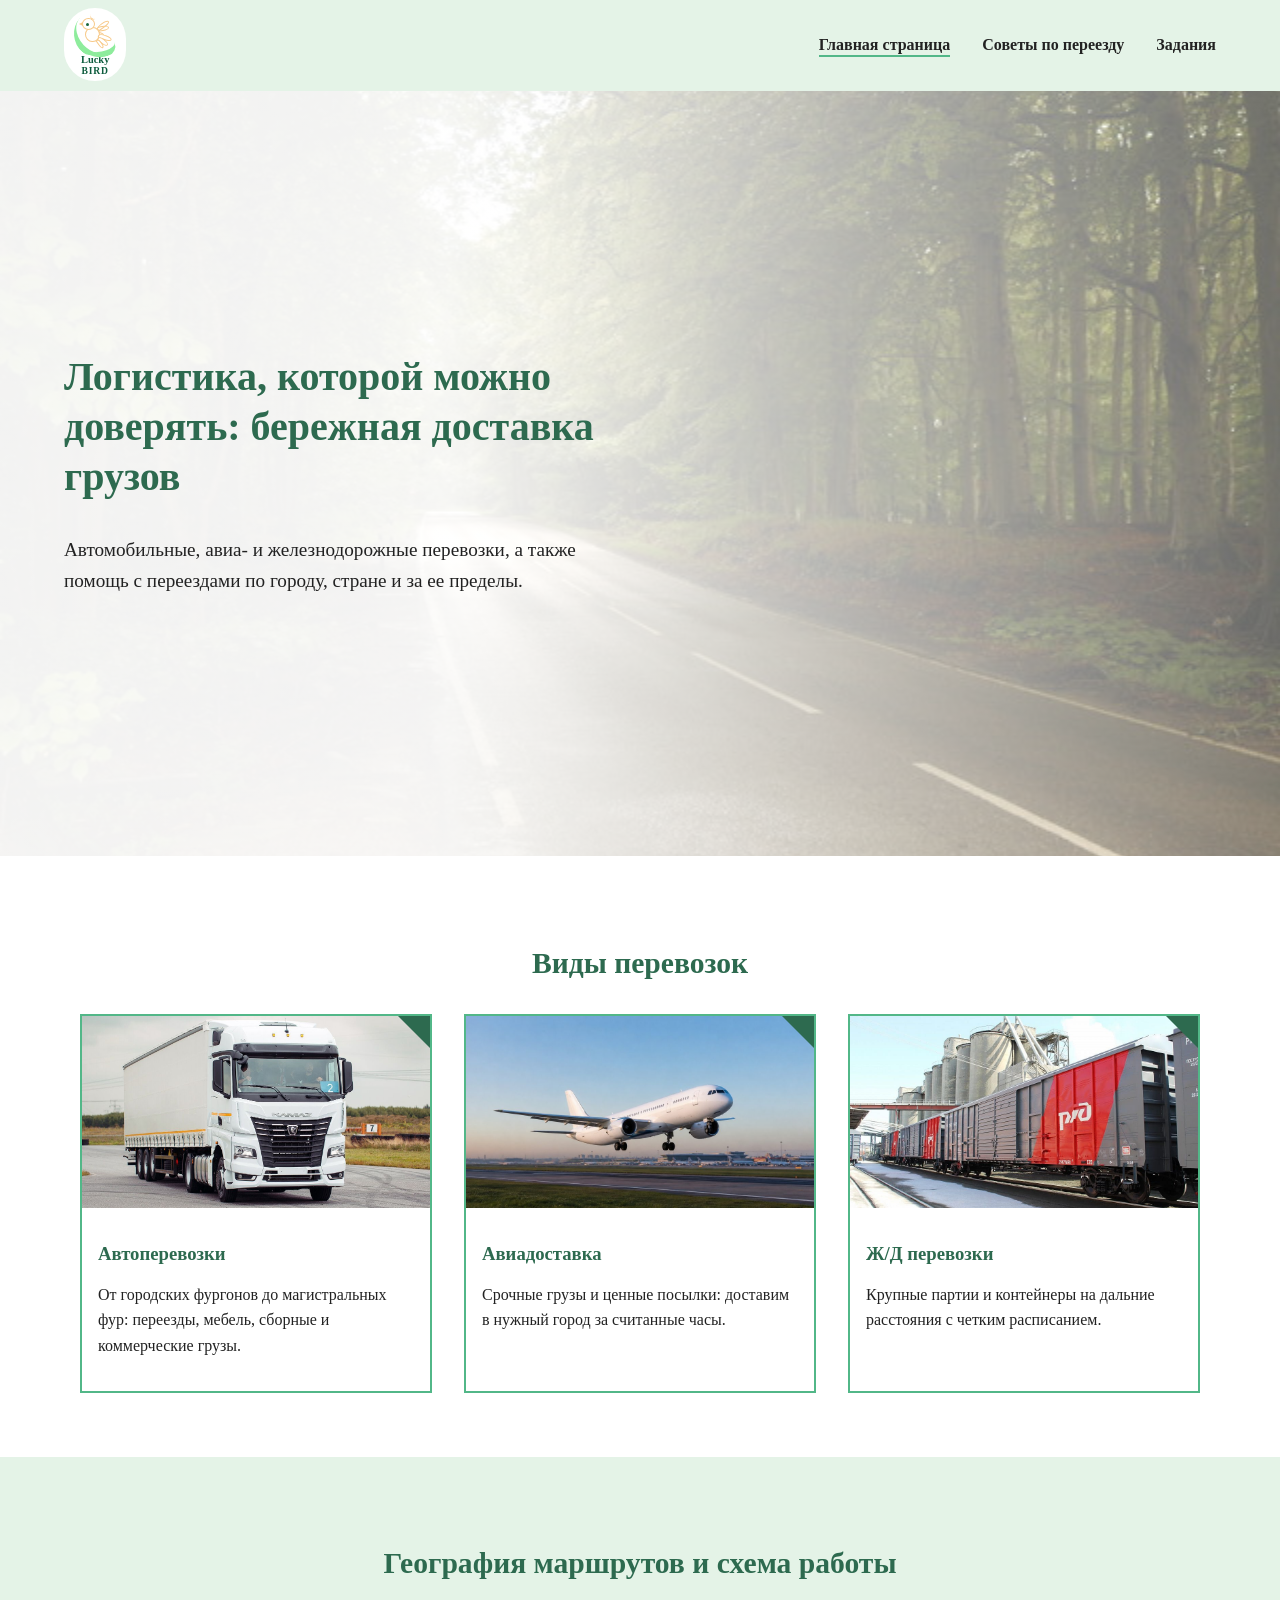
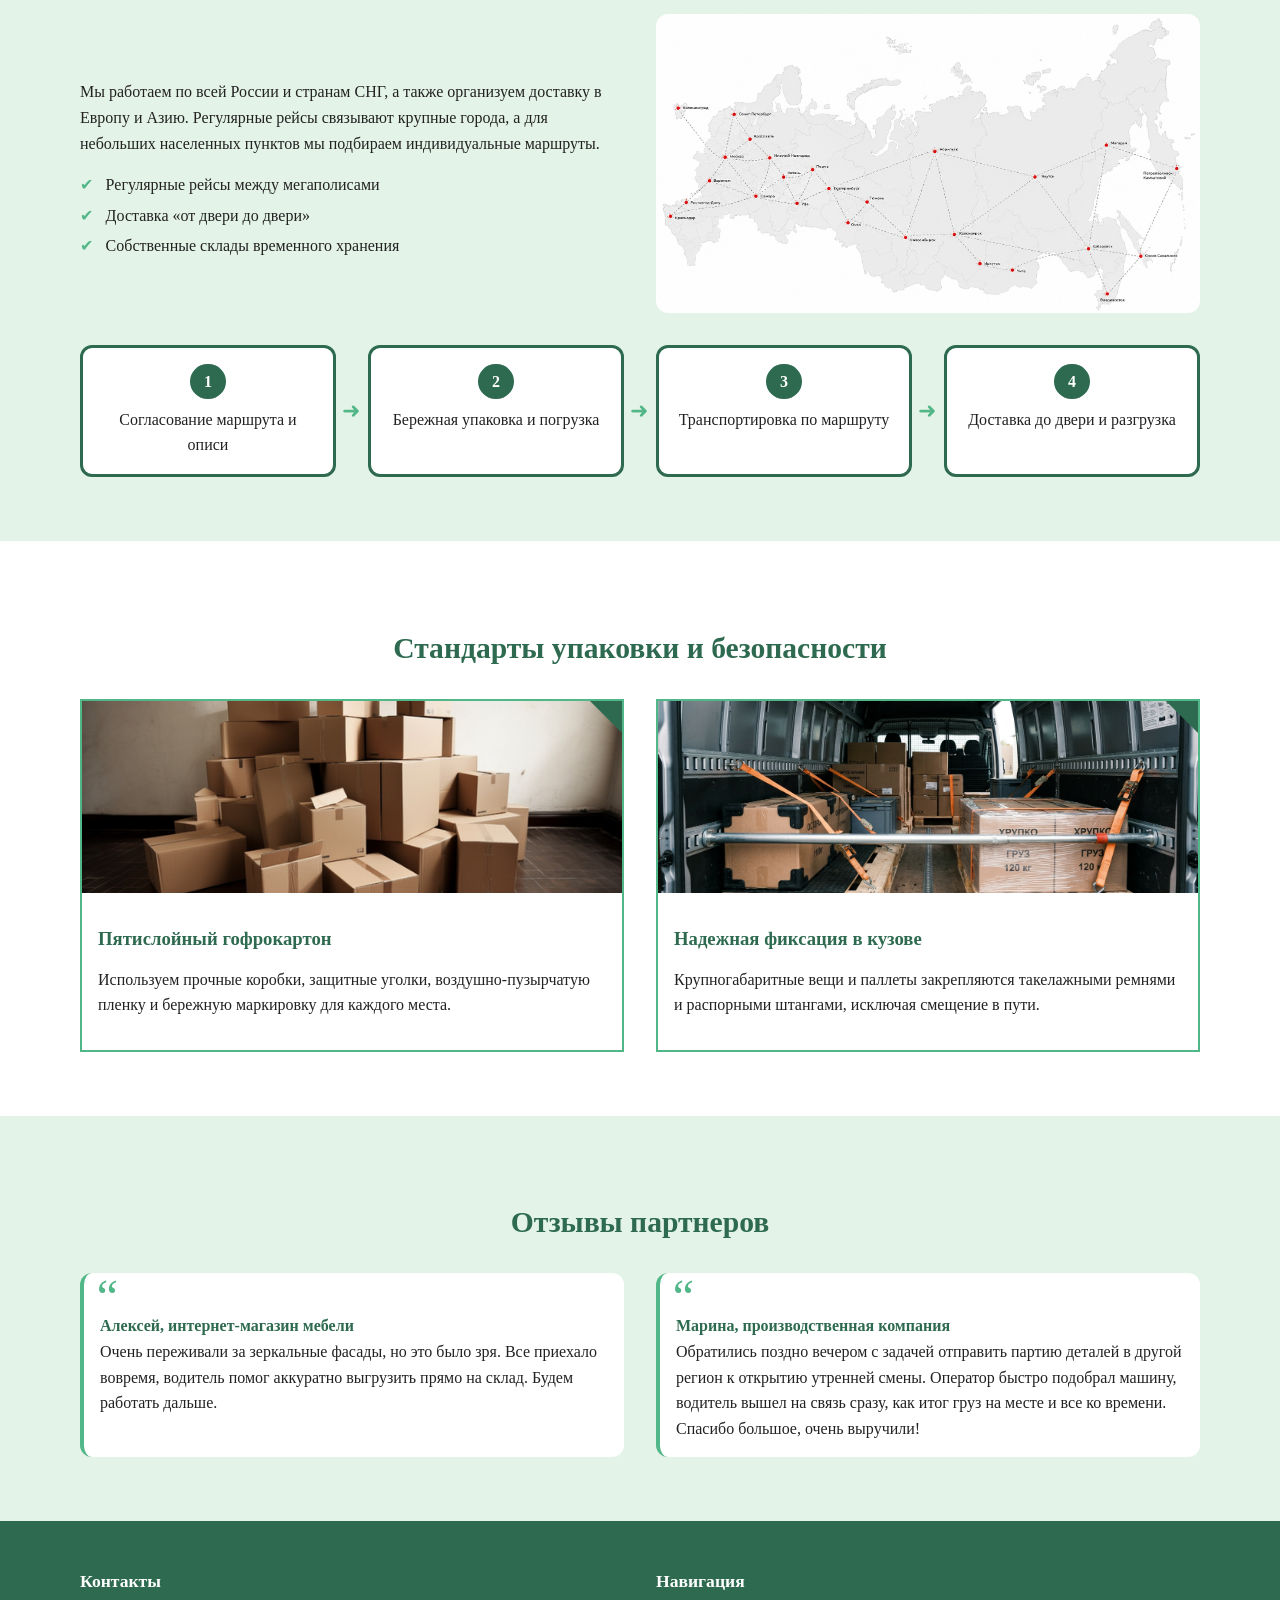
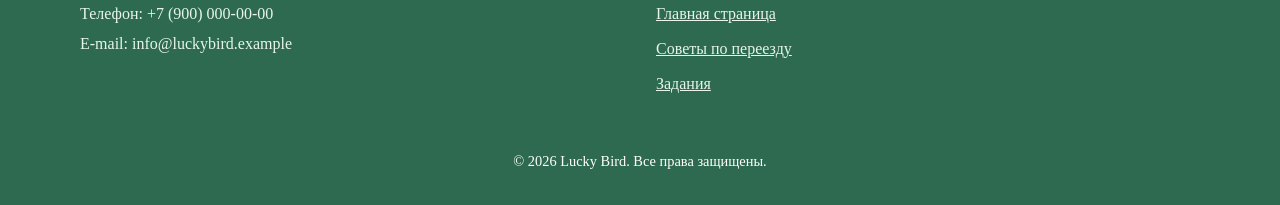
<file: index.html>
<!DOCTYPE html>
<html lang="ru">
<head>
  <meta charset="UTF-8">
  <meta name="viewport" content="width=device-width, initial-scale=1">
  <title>Lucky Bird — грузоперевозки и доставка</title>
  <link rel="stylesheet" href="css/style.css">
</head>
<body>

  <header class="header">
    <a class="logo" href="index.html" aria-label="Lucky Bird — на главную">
      <span class="logo__symbol">
        <span class="logo__head"></span>
        <span class="logo__crest"></span>
        <span class="logo__body"></span>
        <span class="logo__wing logo__wing_top"></span>
        <span class="logo__wing logo__wing_mid"></span>
        <span class="logo__wing logo__wing_bot"></span>
        <span class="logo__tail logo__tail_f1"></span>
        <span class="logo__tail logo__tail_f2"></span>
        <span class="logo__tail logo__tail_f3"></span>
      </span>
      <span class="logo__caption"></span>
    </a>
    <input class="header__toggle" type="checkbox" id="nav-toggle">
    <label class="header__burger" for="nav-toggle" aria-label="Меню"></label>
    <ul class="header__menu">
      <li><a class="header__link header__link_active" href="index.html" aria-current="page">Главная страница</a></li>
      <li><a class="header__link" href="information.html">Советы по переезду</a></li>
      <li><a class="header__link" href="tasks/task.html">Задания</a></li>
    </ul>
  </header>

  <main>
    <section class="hero">
      <div class="hero__content">
        <h1 class="hero__title">Логистика, которой можно доверять: бережная доставка грузов</h1>
        <p class="hero__text">Автомобильные, авиа- и железнодорожные перевозки, а также помощь с переездами по городу, стране и за ее пределы.</p>
      </div>
    </section>

    <section class="section" id="services">
      <div class="section__inner">
        <h2 class="section__title">Виды перевозок</h2>
        <div class="cards">
          <article class="card">
            <img class="card__img" src="img/truck.jpg" alt="Грузовой автомобиль на трассе" width="400" height="200" loading="lazy">
            <div class="card__body">
              <h3 class="card__title">Автоперевозки</h3>
              <p>От городских фургонов до магистральных фур: переезды, мебель, сборные и коммерческие грузы.</p>
            </div>
          </article>
          <article class="card">
            <img class="card__img" src="img/plane.jpg" alt="Грузовой самолет" width="400" height="200" loading="lazy">
            <div class="card__body">
              <h3 class="card__title">Авиадоставка</h3>
              <p>Срочные грузы и ценные посылки: доставим в нужный город за считанные часы.</p>
            </div>
          </article>
          <article class="card">
            <img class="card__img" src="img/train.jpg" alt="Железнодорожный состав с контейнерами" width="400" height="200" loading="lazy">
            <div class="card__body">
              <h3 class="card__title">Ж/Д перевозки</h3>
              <p>Крупные партии и контейнеры на дальние расстояния с четким расписанием.</p>
            </div>
          </article>
        </div>
      </div>
    </section>

    <section class="section section_alt" id="routes">
      <div class="section__inner">
        <h2 class="section__title">География маршрутов и схема работы</h2>
        <div class="geo">
          <div class="geo__text">
            <p>Мы работаем по всей России и странам СНГ, а также организуем доставку в Европу и Азию. Регулярные рейсы связывают крупные города, а для небольших населенных пунктов мы подбираем индивидуальные маршруты.</p>
            <ul class="list">
              <li class="list__item">Регулярные рейсы между мегаполисами</li>
              <li class="list__item">Доставка «от двери до двери»</li>
              <li class="list__item">Собственные склады временного хранения</li>
            </ul>
          </div>
          <img class="geo__img" src="img/map.png" alt="Схема маршрутов доставки" width="500" height="300" loading="lazy">
        </div>
        <ol class="steps">
          <li class="steps__item">Согласование маршрута и описи</li>
          <li class="steps__item">Бережная упаковка и погрузка</li>
          <li class="steps__item">Транспортировка по маршруту</li>
          <li class="steps__item">Доставка до двери и разгрузка</li>
        </ol>
      </div>
    </section>

    <section class="section" id="packing">
      <div class="section__inner">
        <h2 class="section__title">Стандарты упаковки и безопасности</h2>
        <div class="cards">
          <article class="card">
            <img class="card__img" src="img/boxes.jpg" alt="Аккуратно упакованные коробки" width="400" height="200" loading="lazy">
            <div class="card__body">
              <h3 class="card__title">Пятислойный гофрокартон</h3>
              <p>Используем прочные коробки, защитные уголки, воздушно-пузырчатую пленку и бережную маркировку для каждого места.</p>
            </div>
          </article>
          <article class="card">
            <img class="card__img" src="img/furniture.png" alt="Фиксация груза в кузове" width="400" height="200" loading="lazy">
            <div class="card__body">
              <h3 class="card__title">Надежная фиксация в кузове</h3>
              <p>Крупногабаритные вещи и паллеты закрепляются такелажными ремнями и распорными штангами, исключая смещение в пути.</p>
            </div>
          </article>
        </div>
      </div>
    </section>

    <section class="section section_alt" id="reviews">
      <div class="section__inner">
        <h2 class="section__title">Отзывы партнеров</h2>
        <div class="reviews">
          <div class="review">
            <span class="review__author">Алексей, интернет-магазин мебели</span>
            Очень переживали за зеркальные фасады, но это было зря. Все приехало вовремя, водитель помог аккуратно выгрузить прямо на склад. Будем работать дальше.
          </div>
          <div class="review">
            <span class="review__author">Марина, производственная компания</span>
            Обратились поздно вечером с задачей отправить партию деталей в другой регион к открытию утренней смены. Оператор быстро подобрал машину, водитель вышел на связь сразу, как итог груз на месте и все ко времени. Спасибо большое, очень выручили!
          </div>
        </div>
      </div>
    </section>
  </main>

  <footer class="footer" id="contacts">
    <div class="footer__inner">
      <div class="footer__col">
        <h3 class="footer__title">Контакты</h3>
        <p class="footer__text">Телефон: +7 (900) 000-00-00</p>
        <p class="footer__text">E-mail: info@luckybird.example</p> 
      </div>
      <nav class="footer__col">
        <h3 class="footer__title">Навигация</h3>
        <div class="footer__nav">
          <a class="footer__link" href="index.html">Главная страница</a>
          <a class="footer__link" href="information.html">Советы по переезду</a>
          <a class="footer__link" href="tasks/task.html">Задания</a>
        </div>
      </nav>
      <p class="footer__copy">© 2026 Lucky Bird. Все права защищены.</p>
    </div>
  </footer>

</body>
</html>
</file>
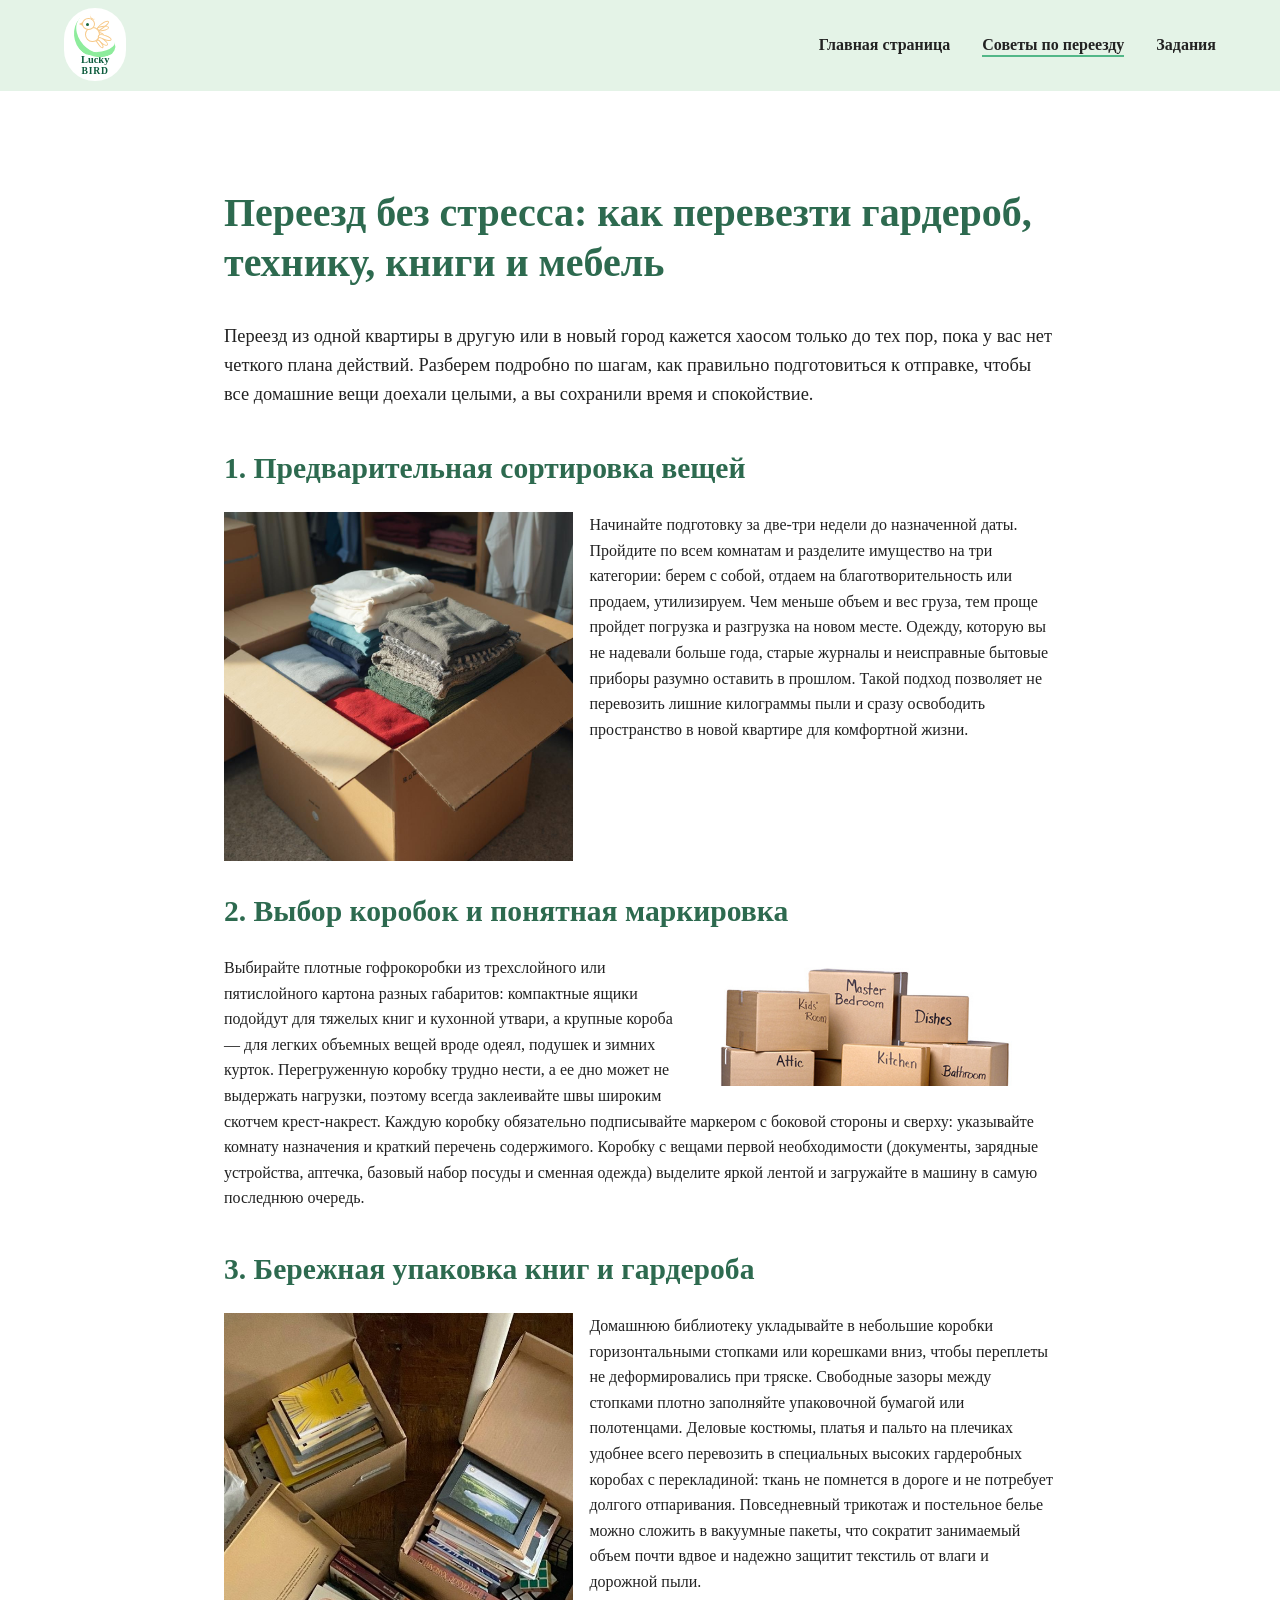
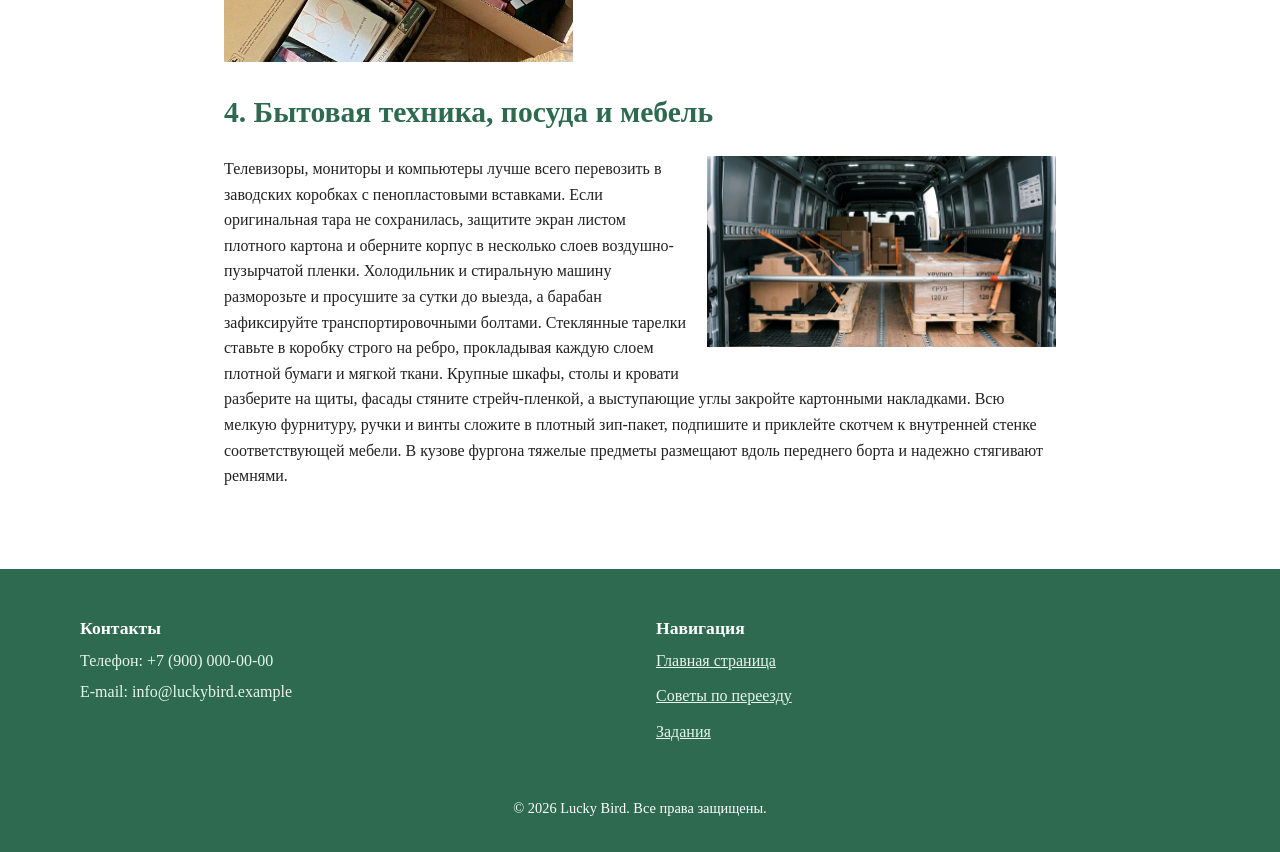
<file: information.html>
<!DOCTYPE html>
<html lang="ru">
<head>
  <meta charset="UTF-8">
  <meta name="viewport" content="width=device-width, initial-scale=1">
  <title>Lucky Bird - Переезд без стресса</title>
  <link rel="stylesheet" href="css/style.css">
</head>
<body>

  <header class="header">
    <a class="logo" href="index.html" aria-label="Lucky Bird — на главную">
      <span class="logo__symbol">
        <span class="logo__head"></span>
        <span class="logo__crest"></span>
        <span class="logo__body"></span>
        <span class="logo__wing logo__wing_top"></span>
        <span class="logo__wing logo__wing_mid"></span>
        <span class="logo__wing logo__wing_bot"></span>
        <span class="logo__tail logo__tail_f1"></span>
        <span class="logo__tail logo__tail_f2"></span>
        <span class="logo__tail logo__tail_f3"></span>
      </span>
      <span class="logo__caption"></span>
    </a>
    <input class="header__toggle" type="checkbox" id="nav-toggle">
    <label class="header__burger" for="nav-toggle" aria-label="Меню"></label>
    <ul class="header__menu">
      <li><a class="header__link" href="index.html">Главная страница</a></li>
      <li><a class="header__link header__link_active" href="information.html" aria-current="page">Советы по переезду</a></li>
      <li><a class="header__link" href="tasks/task.html">Задания</a></li>
    </ul>
  </header>

  <main class="section">
    <article class="article">
      <h1>Переезд без стресса: как перевезти гардероб, технику, книги и мебель</h1>
      <p class="article__lead">Переезд из одной квартиры в другую или в новый город кажется хаосом только до тех пор, пока у вас нет четкого плана действий. Разберем подробно по шагам, как правильно подготовиться к отправке, чтобы все домашние вещи доехали целыми, а вы сохранили время и спокойствие.</p>

      <h2 class="article__h2">1. Предварительная сортировка вещей</h2>
      <img class="article__fig article__fig_left" src="img/sorting.jpg" alt="Сортировка вещей перед переездом" loading="lazy">
      <p>Начинайте подготовку за две-три недели до назначенной даты. Пройдите по всем комнатам и разделите имущество на три категории: берем с собой, отдаем на благотворительность или продаем, утилизируем. Чем меньше объем и вес груза, тем проще пройдет погрузка и разгрузка на новом месте. Одежду, которую вы не надевали больше года, старые журналы и неисправные бытовые приборы разумно оставить в прошлом. Такой подход позволяет не перевозить лишние килограммы пыли и сразу освободить пространство в новой квартире для комфортной жизни.</p>

      <h2 class="article__h2">2. Выбор коробок и понятная маркировка</h2>
      <img class="article__fig article__fig_right" src="img/boxes-label.jpg" alt="Подписанные коробки" loading="lazy">
      <p>Выбирайте плотные гофрокоробки из трехслойного или пятислойного картона разных габаритов: компактные ящики подойдут для тяжелых книг и кухонной утвари, а крупные короба — для легких объемных вещей вроде одеял, подушек и зимних курток. Перегруженную коробку трудно нести, а ее дно может не выдержать нагрузки, поэтому всегда заклеивайте швы широким скотчем крест-накрест. Каждую коробку обязательно подписывайте маркером с боковой стороны и сверху: указывайте комнату назначения и краткий перечень содержимого. Коробку с вещами первой необходимости (документы, зарядные устройства, аптечка, базовый набор посуды и сменная одежда) выделите яркой лентой и загружайте в машину в самую последнюю очередь.</p>

      <h2 class="article__h2">3. Бережная упаковка книг и гардероба</h2>
      <img class="article__fig article__fig_left" src="img/books.jpg" alt="Книги в коробке" loading="lazy">
      <p>Домашнюю библиотеку укладывайте в небольшие коробки горизонтальными стопками или корешками вниз, чтобы переплеты не деформировались при тряске. Свободные зазоры между стопками плотно заполняйте упаковочной бумагой или полотенцами. Деловые костюмы, платья и пальто на плечиках удобнее всего перевозить в специальных высоких гардеробных коробах с перекладиной: ткань не помнется в дороге и не потребует долгого отпаривания. Повседневный трикотаж и постельное белье можно сложить в вакуумные пакеты, что сократит занимаемый объем почти вдвое и надежно защитит текстиль от влаги и дорожной пыли.</p>

      <h2 class="article__h2">4. Бытовая техника, посуда и мебель</h2>
      <img class="article__fig article__fig_right" src="img/furniture.png" alt="Мебель, закрепленная в кузове" loading="lazy">
      <p>Телевизоры, мониторы и компьютеры лучше всего перевозить в заводских коробках с пенопластовыми вставками. Если оригинальная тара не сохранилась, защитите экран листом плотного картона и оберните корпус в несколько слоев воздушно-пузырчатой пленки. Холодильник и стиральную машину разморозьте и просушите за сутки до выезда, а барабан зафиксируйте транспортировочными болтами. Стеклянные тарелки ставьте в коробку строго на ребро, прокладывая каждую слоем плотной бумаги и мягкой ткани. Крупные шкафы, столы и кровати разберите на щиты, фасады стяните стрейч-пленкой, а выступающие углы закройте картонными накладками. Всю мелкую фурнитуру, ручки и винты сложите в плотный зип-пакет, подпишите и приклейте скотчем к внутренней стенке соответствующей мебели. В кузове фургона тяжелые предметы размещают вдоль переднего борта и надежно стягивают ремнями.</p>
    </article>
  </main>

  <footer class="footer" id="contacts">
    <div class="footer__inner">
      <div class="footer__col">
        <h3 class="footer__title">Контакты</h3>
        <p class="footer__text">Телефон: +7 (900) 000-00-00</p>
        <p class="footer__text">E-mail: info@luckybird.example</p>
      </div>
      <nav class="footer__col">
        <h3 class="footer__title">Навигация</h3>
        <div class="footer__nav">
          <a class="footer__link" href="index.html">Главная страница</a>
          <a class="footer__link" href="information.html">Советы по переезду</a>
          <a class="footer__link" href="tasks/task.html">Задания</a>
        </div>
      </nav>
      <p class="footer__copy">© 2026 Lucky Bird. Все права защищены.</p>
    </div>
  </footer>

</body>
</html>
</file>
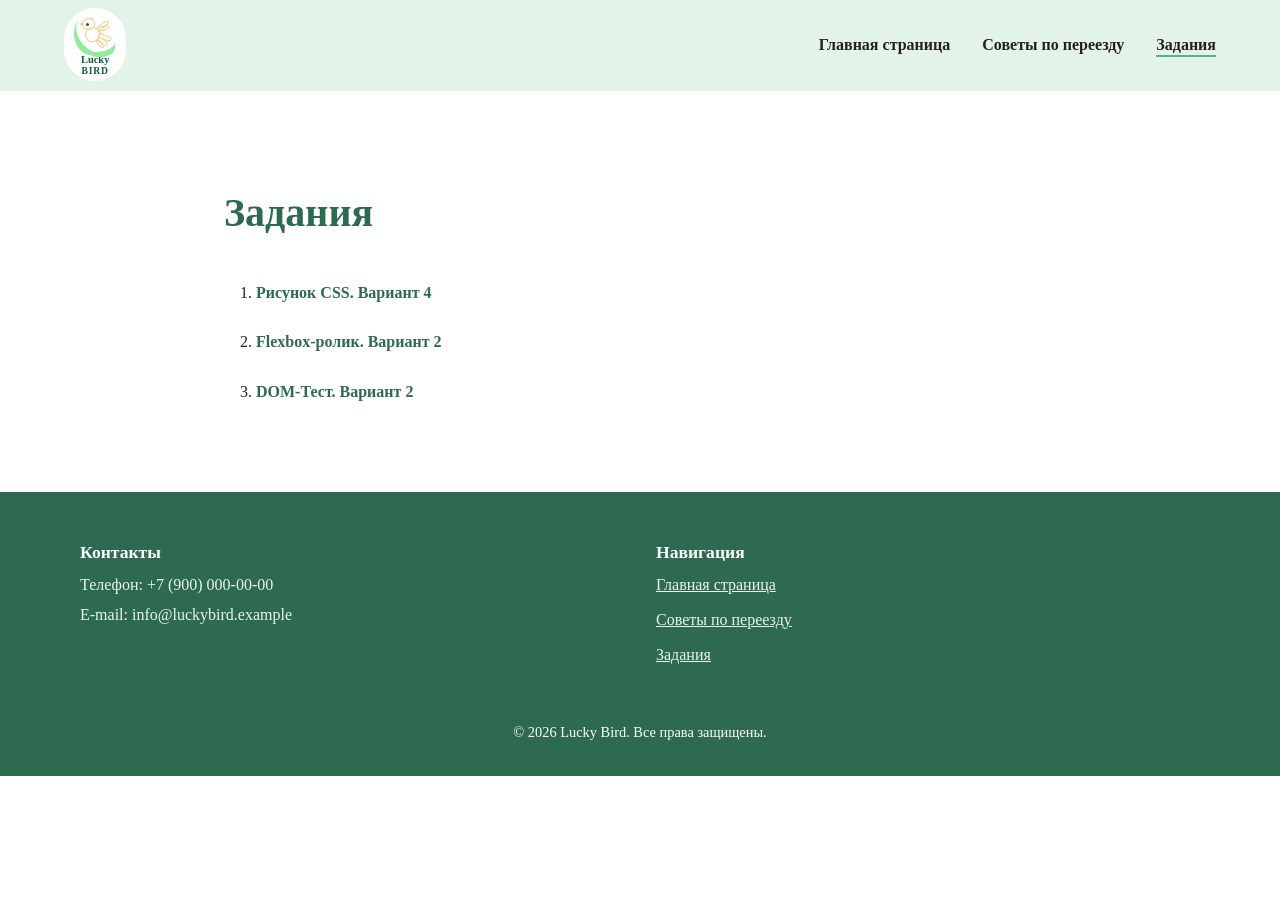
<file: tasks/task.html>
<!DOCTYPE html>
<html lang="ru">
<head>
  <meta charset="UTF-8">
  <meta name="viewport" content="width=device-width, initial-scale=1">
  <title>Lucky Bird — Задания</title>
  <link rel="stylesheet" href="../css/style.css">
</head>
<body>

  <header class="header">
    <a class="logo" href="../index.html" aria-label="Lucky Bird — на главную">
      <span class="logo__symbol">
        <span class="logo__head"></span>
        <span class="logo__crest"></span>
        <span class="logo__body"></span>
        <span class="logo__wing logo__wing_top"></span>
        <span class="logo__wing logo__wing_mid"></span>
        <span class="logo__wing logo__wing_bot"></span>
        <span class="logo__tail logo__tail_f1"></span>
        <span class="logo__tail logo__tail_f2"></span>
        <span class="logo__tail logo__tail_f3"></span>
      </span>
      <span class="logo__caption"></span>
    </a>
    <input class="header__toggle" type="checkbox" id="nav-toggle">
    <label class="header__burger" for="nav-toggle" aria-label="Меню"></label>
    <ul class="header__menu">
      <li><a class="header__link" href="../index.html">Главная страница</a></li>
      <li><a class="header__link" href="../information.html">Советы по переезду</a></li>
      <li><a class="header__link header__link_active" href="task.html" aria-current="page">Задания</a></li>
    </ul>
  </header>

  <main class="section">
    <article class="article">
      <h1>Задания</h1>
      <ol class="tasks__list">
        <li class="tasks__item"><a class="tasks__link" href="task1.html"> Рисунок CSS. Вариант 4</a></li>
        <li class="tasks__item"><a class="tasks__link" href="task2.html"> Flexbox-ролик. Вариант 2</a></li>
        <li class="tasks__item"><a class="tasks__link" href="task3.html"> DOM-Тест. Вариант 2</a></li>
      </ol>
    </article>
  </main>

  <footer class="footer" id="contacts">
    <div class="footer__inner">
      <div class="footer__col">
        <h3 class="footer__title">Контакты</h3>
        <p class="footer__text">Телефон: +7 (900) 000-00-00</p>
        <p class="footer__text">E-mail: info@luckybird.example</p>
      </div>
      <nav class="footer__col">
        <h3 class="footer__title">Навигация</h3>
        <div class="footer__nav">
          <a class="footer__link" href="../index.html">Главная страница</a>
          <a class="footer__link" href="../information.html">Советы по переезду</a>
          <a class="footer__link" href="task.html">Задания</a>
        </div>
      </nav>
      <p class="footer__copy">© 2026 Lucky Bird. Все права защищены.</p>
    </div>
  </footer>

</body>
</html>
</file>
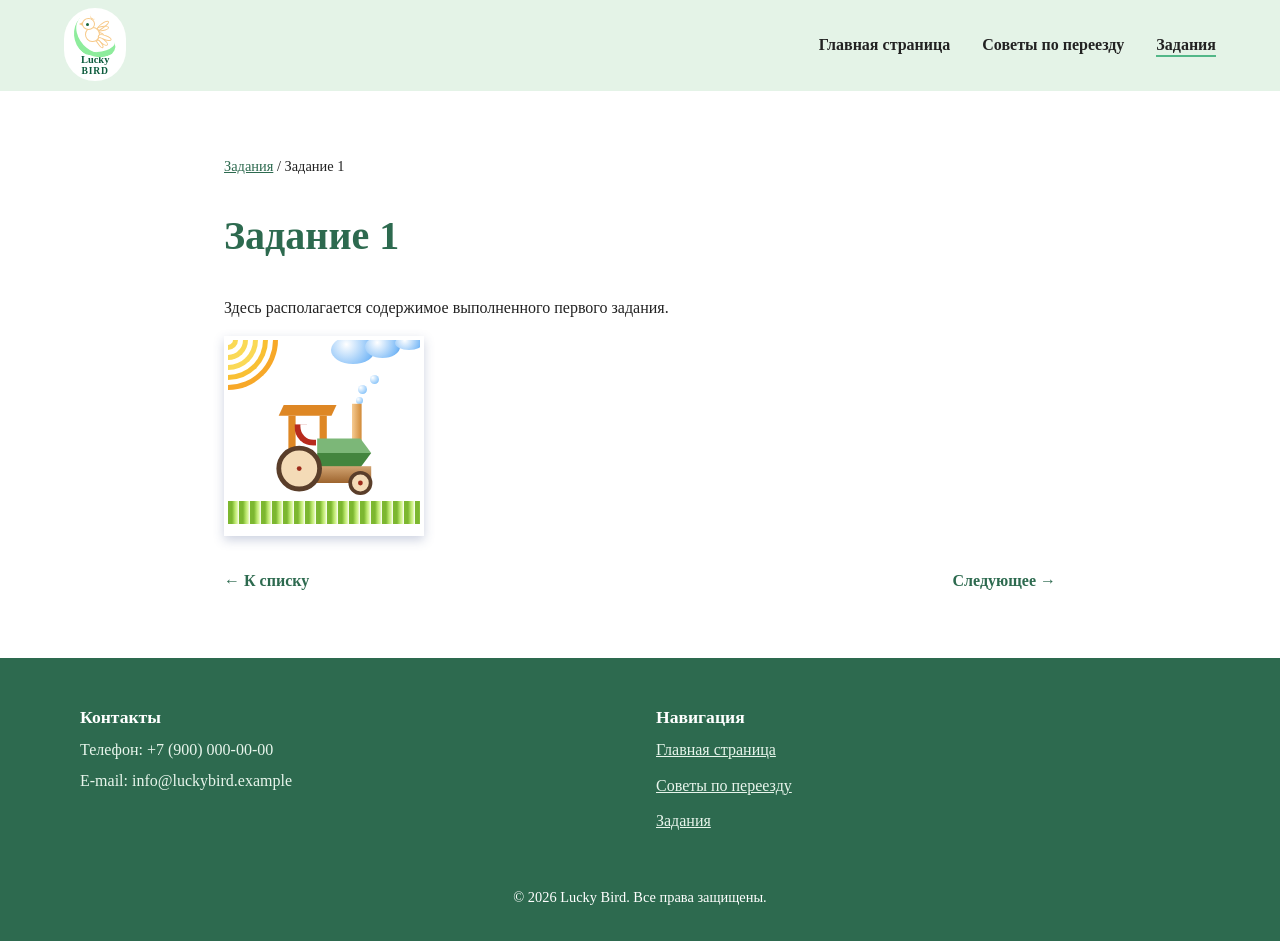
<file: tasks/task1.html>
<!DOCTYPE html>
<html lang="ru">
<head>
  <meta charset="UTF-8">
  <meta name="viewport" content="width=device-width, initial-scale=1">
  <title>Задание 1 — Lucky Bird</title>
  <link rel="stylesheet" href="../css/style.css">
  <link rel="stylesheet" href="../css/task1.css">
</head>
<body>

  <header class="header">
    <a class="logo" href="../index.html" aria-label="Lucky Bird — на главную">
      <span class="logo__symbol">
        <span class="logo__head"></span>
        <span class="logo__crest"></span>
        <span class="logo__body"></span>
        <span class="logo__wing logo__wing_top"></span>
        <span class="logo__wing logo__wing_mid"></span>
        <span class="logo__wing logo__wing_bot"></span>
        <span class="logo__tail logo__tail_f1"></span>
        <span class="logo__tail logo__tail_f2"></span>
        <span class="logo__tail logo__tail_f3"></span>
      </span>
      <span class="logo__caption"></span>
    </a>
    <input class="header__toggle" type="checkbox" id="nav-toggle">
    <label class="header__burger" for="nav-toggle" aria-label="Меню"></label>
    <ul class="header__menu">
      <li><a class="header__link" href="../index.html">Главная страница</a></li>
      <li><a class="header__link" href="../information.html">Советы по переезду</a></li>
      <li><a class="header__link header__link_active" href="task.html" aria-current="page">Задания</a></li>
    </ul>
  </header>

  <main class="section">
    <article class="article">
      <nav class="tasks__crumbs"><a href="task.html">Задания</a> / Задание 1</nav>
      <h1>Задание 1</h1>
      <p>Здесь располагается содержимое выполненного первого задания.</p>

      <section id="tractor-task">
        <div class="picture-card variant-4">
          <div class="sun">
            <div class="quarter-stripe sun1">
              <div class="quarter-stripe sun2">
                <div class="quarter-stripe sun3">
                  <div class="quarter-stripe sun4">
                    <div class="quarter-stripe sun5"></div>
                  </div>
                </div>
              </div>
            </div>
          </div>

          <div class="clouds">
            <span class="c1"></span>
            <span class="c2"></span>
            <span class="c3"></span>
          </div>

          <div class="smoke">
            <span class="s1"></span>
            <span class="s2"></span>
            <span class="s3"></span>
          </div>

          <div class="tractor">
            <div class="roof"></div>
            <div class="pillar"></div>
            <div class="chimney"></div>
            <div class="cabin-body1"></div>
            <div class="cabin-body2"></div>
            <div class="wheel-axis"></div>
            <div class="wheel-big"><div class="dot"></div></div>
            <div class="wheel-small"><div class="dot"></div></div>
            <div class="pipe-red"></div>
          </div>

          <div class="ground-grass"></div>
        </div>
      </section>

      <nav class="tasks__pager">
        <a class="tasks__link" href="task.html">← К списку</a>
        <a class="tasks__link" href="task2.html">Следующее →</a>
      </nav>
    </article>
  </main>

  <footer class="footer" id="contacts">
    <div class="footer__inner">
      <div class="footer__col">
        <h3 class="footer__title">Контакты</h3>
        <p class="footer__text">Телефон: +7 (900) 000-00-00</p>
        <p class="footer__text">E-mail: info@luckybird.example</p>
      </div>
      <nav class="footer__col">
        <h3 class="footer__title">Навигация</h3>
        <div class="footer__nav">
          <a class="footer__link" href="../index.html">Главная страница</a>
          <a class="footer__link" href="../information.html">Советы по переезду</a>
          <a class="footer__link" href="task.html">Задания</a>
        </div>
      </nav>
      <p class="footer__copy">© 2026 Lucky Bird. Все права защищены.</p>
    </div>
  </footer>

</body>
</html>
</file>
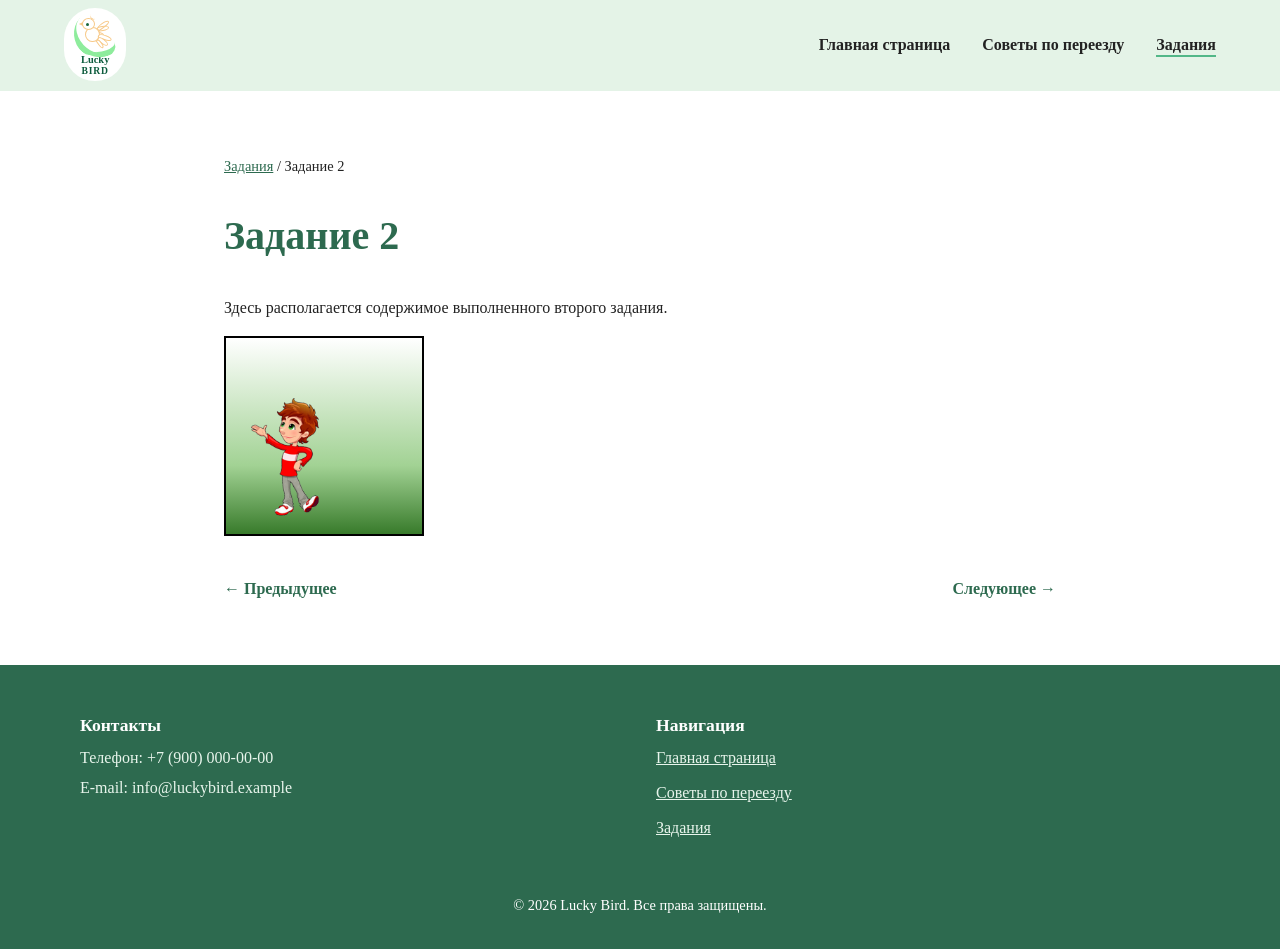
<file: tasks/task2.html>
<!DOCTYPE html>
<html lang="ru">
<head>
  <meta charset="UTF-8">
  <meta name="viewport" content="width=device-width, initial-scale=1">
  <title>Задание 2 — Lucky Bird</title>
  <link rel="stylesheet" href="../css/style.css">
  <link rel="stylesheet" href="../css/task2.css">
</head>
<body>

  <header class="header">
    <a class="logo" href="../index.html" aria-label="Lucky Bird — на главную">
      <span class="logo__symbol">
        <span class="logo__head"></span>
        <span class="logo__crest"></span>
        <span class="logo__body"></span>
        <span class="logo__wing logo__wing_top"></span>
        <span class="logo__wing logo__wing_mid"></span>
        <span class="logo__wing logo__wing_bot"></span>
        <span class="logo__tail logo__tail_f1"></span>
        <span class="logo__tail logo__tail_f2"></span>
        <span class="logo__tail logo__tail_f3"></span>
      </span>
      <span class="logo__caption"></span>
    </a>
    <input class="header__toggle" type="checkbox" id="nav-toggle">
    <label class="header__burger" for="nav-toggle" aria-label="Меню"></label>
    <ul class="header__menu">
      <li><a class="header__link" href="../index.html">Главная страница</a></li>
      <li><a class="header__link" href="../information.html">Советы по переезду</a></li>
      <li><a class="header__link header__link_active" href="task.html" aria-current="page">Задания</a></li>
    </ul>
  </header>

  <main class="section">
    <article class="article">
      <nav class="tasks__crumbs"><a href="task.html">Задания</a> / Задание 2</nav>
      <h1>Задание 2</h1>
      <p>Здесь располагается содержимое выполненного второго задания.</p>
      
      <div class="box">
        <div class="title title-hover">Где мяч?</div>
        <div class="title-2">Это кирпич!</div>

        <div class="moving-objects actor-boy">
          <img class="boy-stand" src="../img/boy1.png" alt="Мальчик стоит">
          <img class="boy-turn" src="../img/boy2.png" alt="Мальчик повернулся">
          <img class="boy-fall" src="../img/boy3.png" alt="Мальчик лежит">
        </div>

        <div class="moving-objects actor-ball">
          <img class="ball" src="../img/ball.png" alt="Мячик">
        </div>

        <div class="moving-objects actor-brick">
          <img class="brick" src="../img/box.png" alt="Кирпич">
        </div>
      </div>
      
      <nav class="tasks__pager">
        <a class="tasks__link" href="task1.html">← Предыдущее</a>
        <a class="tasks__link" href="task3.html">Следующее →</a>
      </nav>
    </article>
  </main>

  <footer class="footer" id="contacts">
    <div class="footer__inner">
      <div class="footer__col">
        <h3 class="footer__title">Контакты</h3>
        <p class="footer__text">Телефон: +7 (900) 000-00-00</p>
        <p class="footer__text">E-mail: info@luckybird.example</p>
      </div>
      <nav class="footer__col">
        <h3 class="footer__title">Навигация</h3>
        <div class="footer__nav">
          <a class="footer__link" href="../index.html">Главная страница</a>
          <a class="footer__link" href="../information.html">Советы по переезду</a>
          <a class="footer__link" href="task.html">Задания</a>
        </div>
      </nav>
      <p class="footer__copy">© 2026 Lucky Bird. Все права защищены.</p>
    </div>
  </footer>

</body>
</html>
</file>
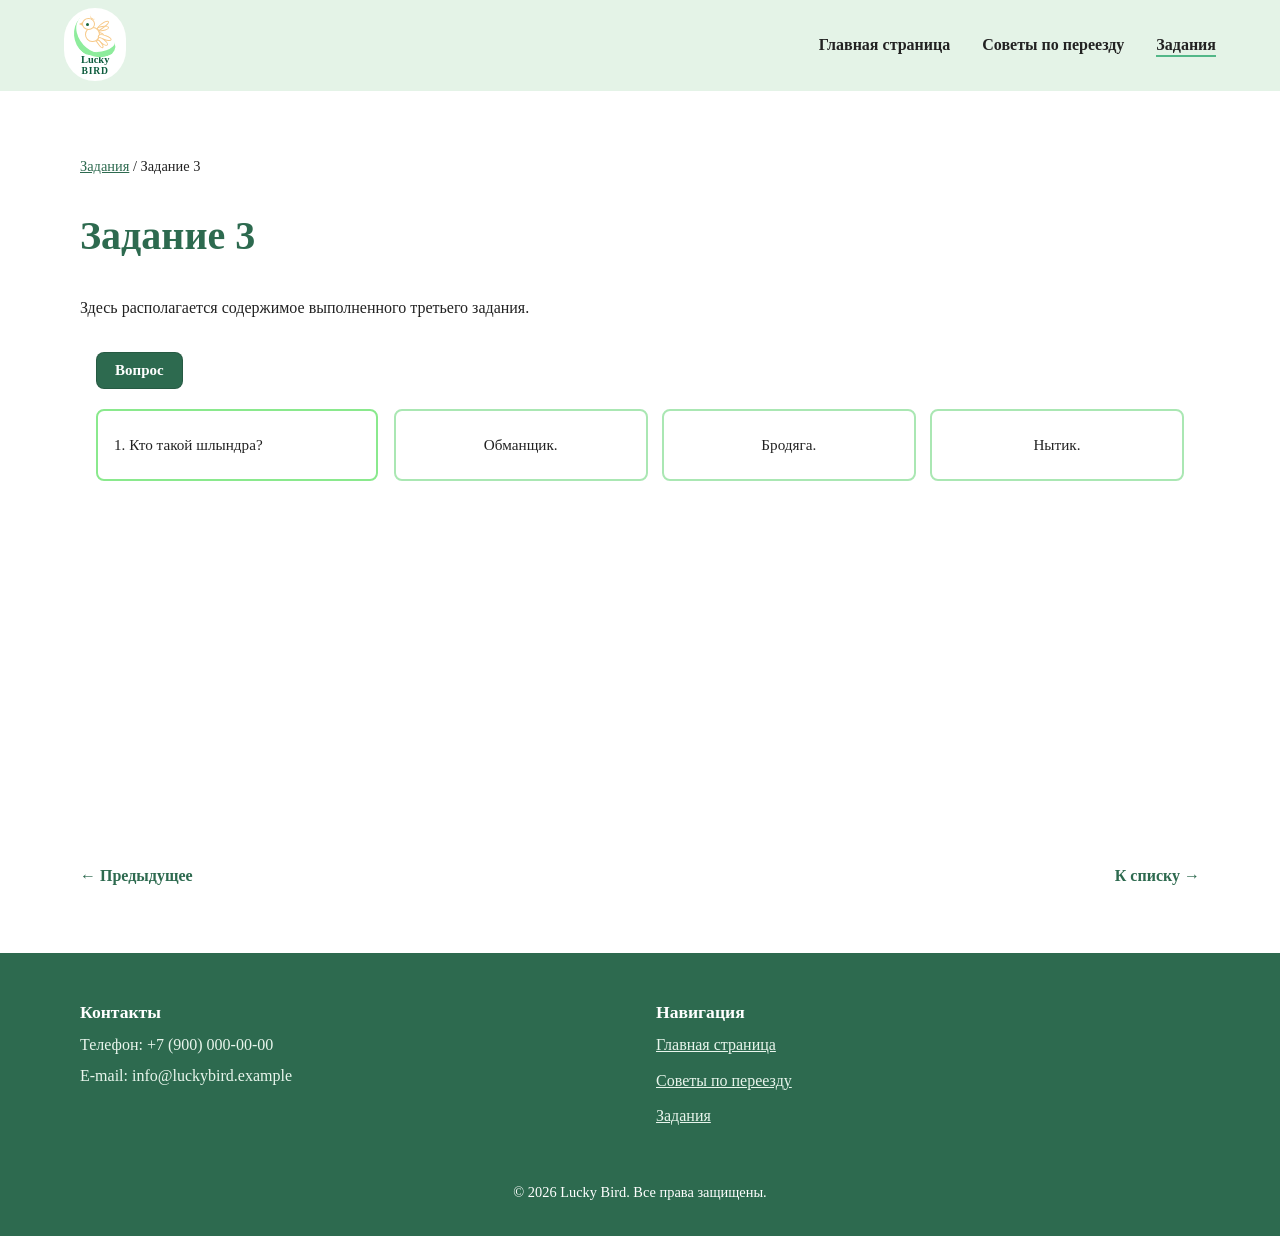
<file: tasks/task3.html>
<!DOCTYPE html>
<html lang="ru">
<head>
  <meta charset="UTF-8">
  <meta name="viewport" content="width=device-width, initial-scale=1">
  <title>Задание 3 — Lucky Bird</title>
  <link rel="stylesheet" href="../css/style.css">
  <link rel="stylesheet" href="../css/task3.css">
</head>
<body>

  <header class="header">
    <a class="logo" href="../index.html" aria-label="Lucky Bird — на главную">
      <span class="logo__symbol">
        <span class="logo__head"></span>
        <span class="logo__crest"></span>
        <span class="logo__body"></span>
        <span class="logo__wing logo__wing_top"></span>
        <span class="logo__wing logo__wing_mid"></span>
        <span class="logo__wing logo__wing_bot"></span>
        <span class="logo__tail logo__tail_f1"></span>
        <span class="logo__tail logo__tail_f2"></span>
        <span class="logo__tail logo__tail_f3"></span>
      </span>
      <span class="logo__caption"></span>
    </a>
    <input class="header__toggle" type="checkbox" id="nav-toggle">
    <label class="header__burger" for="nav-toggle" aria-label="Меню"></label>
    <ul class="header__menu">
      <li><a class="header__link" href="../index.html">Главная страница</a></li>
      <li><a class="header__link" href="../information.html">Советы по переезду</a></li>
      <li><a class="header__link header__link_active" href="task.html" aria-current="page">Задания</a></li>
    </ul>
  </header>

  <main class="section">
    <article class="article article_wide">
      <nav class="tasks__crumbs"><a href="task.html">Задания</a> / Задание 3</nav>
      <h1>Задание 3</h1>
      <p>Здесь располагается содержимое выполненного третьего задания.</p>
      
      <div class="quiz">
        <div class="quiz__header">
          <div class="quiz__header-top">
            <span class="quiz__badge">Вопрос</span>
          </div>
          <div id="quiz-status" class="quiz__status"></div>
        </div>

        <div id="quiz-board" class="quiz__board"></div>

        <div id="quiz-stats" class="quiz__stats quiz__stats--hidden">
          <span id="quiz-stats-text"></span>
          <button id="quiz-reload-btn" class="quiz__btn-reload" type="button">Обновить вопросы</button>
        </div>
      </div>

      <nav class="tasks__pager">
        <a class="tasks__link" href="task2.html">← Предыдущее</a>
        <a class="tasks__link" href="task.html">К списку →</a>
      </nav>
    </article>
  </main>

  <footer class="footer" id="contacts">
    <div class="footer__inner">
      <div class="footer__col">
        <h3 class="footer__title">Контакты</h3>
        <p class="footer__text">Телефон: +7 (900) 000-00-00</p>
        <p class="footer__text">E-mail: info@luckybird.example</p>
      </div>
      <nav class="footer__col">
        <h3 class="footer__title">Навигация</h3>
        <div class="footer__nav">
          <a class="footer__link" href="../index.html">Главная страница</a>
          <a class="footer__link" href="../information.html">Советы по переезду</a>
          <a class="footer__link" href="task.html">Задания</a>
        </div>
      </nav>
      <p class="footer__copy">© 2026 Lucky Bird. Все права защищены.</p>
    </div>
  </footer>

  <script src="../js/task3.js"></script>
</body>
</html>
</file>
<file: css/style.css>
@import url("logo.css");

:root {
  --color-bg: #ffffff;
  --color-bg-alt: #e4f3e7;
  --color-accent: #2d6a4f;
  --color-accent-light: #52b788;
  --color-text: #222222;
  --color-white: #ffffff;
  --font-main: Georgia, Cambria, "Times New Roman", Times, serif;
  --font-size-base: 1rem;
  --space-s: 0.5rem;
  --space-m: 1rem;
  --space-l: 2rem;
  --space-xl: 4rem;
  --radius: 0.75rem;
  --line: 0.125rem;
  --container: 70rem;
  --header-h: 4.5rem;
  --img-hero: url("../img/hero.jpg");

  --page-max-width: var(--container);
  --bg-header: var(--color-accent);
  --color-header-text: var(--color-white);
  --bg-footer: var(--color-accent-light);
  --bg-card: var(--color-white);
  --bg-card-hover: var(--color-bg-alt);
  --bg-review: var(--color-bg-alt);
  --color-primary: var(--color-text);
  --color-review: var(--color-text);
  --color-finish: var(--color-accent);
  --color-correct: #24a148;
  --color-wrong: #da1e28;
  --radius-sm: 0.5rem;
  --card-min-height: 4.5rem;
}

*, *::before, *::after { box-sizing: border-box; }
html { scroll-behavior: smooth; font-size: 100%; }
body {
  margin: 0;
  font-family: var(--font-main);
  font-size: var(--font-size-base);
  line-height: 1.6;
  color: var(--color-text);
  background: var(--color-bg);
  overflow-x: hidden;
}
img { max-width: 100%; height: auto; display: block; }
.card__img, .geo__img, .article__fig { background: var(--color-bg-alt); }
h1, h2, h3 { color: var(--color-accent); line-height: 1.25; }
h1 { font-size: clamp(1.65rem, 4vw + 0.5rem, 2.5rem); }
h2 { font-size: 1.85rem; }
a { color: var(--color-accent); }

.section { padding: var(--space-xl) 5%; scroll-margin-top: var(--header-h); }
.section_alt { background: var(--color-bg-alt); }
.section__inner { max-width: var(--container); margin: 0 auto; }
.section__title { text-align: center; }

.header {
  position: sticky; top: 0; z-index: 100;
  min-height: var(--header-h);
  display: flex; align-items: center; justify-content: space-between;
  gap: var(--space-m);
  padding: var(--space-s) 5%;
  background: var(--color-bg-alt);
  border-bottom: var(--line) solid var(--color-bg-alt);
}
.header__toggle { position: absolute; opacity: 0; pointer-events: none; }
.header__toggle:focus-visible + .header__burger { outline: var(--line) solid var(--color-accent-light); outline-offset: 0.5rem; }

.header__burger {
  display: none;
  position: relative;
  width: 1.5rem; height: 1.5rem;
  background: linear-gradient(var(--color-accent), var(--color-accent)) center / 100% 0.2rem no-repeat;
  cursor: pointer;
}
.header__burger::before, .header__burger::after {
  content: ""; position: absolute; left: 0;
  width: 100%; height: 0.2rem;
  background: var(--color-accent); border-radius: 1rem;
}
.header__burger::before { top: 0.15rem; }
.header__burger::after { top: 1.15rem; }

.header__menu { display: flex; align-items: center; gap: var(--space-l); margin: 0; padding: 0; list-style: none; }
.header__link {
  position: relative; text-decoration: none; font-weight: 600; color: var(--color-text); white-space: nowrap;
}
.header__link::after {
  content: ""; position: absolute; left: 0; bottom: -0.25rem;
  width: 0; height: var(--line); background: var(--color-accent-light); transition: width 0.2s;
}
.header__link:hover::after { width: 100%; }
.header__link_active::after { width: 100%; }

.hero {
  display: flex; align-items: center;
  min-height: 85vh;
  padding: var(--space-xl) 5%;
  background: linear-gradient(90deg, rgba(255,255,255,0.95) 35%, rgba(255,255,255,0.4)), var(--img-hero) center / cover, var(--color-bg-alt);
}
.hero__content { max-width: 36rem; }
.hero__text { font-size: 1.2rem; margin-bottom: var(--space-l); }

.cards { display: flex; flex-wrap: wrap; gap: var(--space-l); margin-top: var(--space-l); }
.card {
  position: relative; overflow: hidden;
  flex: 1 1 16rem;
  background: var(--color-bg);
  border: var(--line) solid var(--color-accent-light);
}
.card__img { width: 100%; height: 12rem; object-fit: cover; }
.card__body { padding: var(--space-m); }
.card__title { margin-bottom: var(--space-s); }
.card::after {
  content: ""; position: absolute; top: 0; right: 0;
  border-top: 2rem solid var(--color-accent); border-left: 2rem solid transparent;
}
.list { margin: 0; padding: 0; list-style: none; }
.list__item { padding-left: 1.6em; position: relative; margin-bottom: 0.3em; }
.list__item::before { content: "✔"; position: absolute; left: 0; color: var(--color-accent-light); }

.geo { display: flex; flex-wrap: wrap; align-items: center; gap: var(--space-l); margin-block: var(--space-l); }
.geo__text { flex: 1 1 20rem; }
.geo__img { flex: 1 1 20rem; border-radius: var(--radius); }
.steps { display: flex; flex-wrap: wrap; gap: var(--space-l); margin: 0; padding: 0; list-style: none; counter-reset: step; }
.steps__item {
  position: relative; flex: 1 1 12rem;
  padding: var(--space-m); text-align: center;
  background: var(--color-bg); border-radius: var(--radius);
  border: 0.2rem solid var(--color-accent);
}
.steps__item::before {
  counter-increment: step; content: counter(step);
  display: block; width: 2.2rem; line-height: 2.2rem; margin: 0 auto var(--space-s);
  color: var(--color-white); background: var(--color-accent); border-radius: 50%; font-weight: 700;
}
.steps__item:not(:last-child)::after {
  content: "➜"; position: absolute; top: 50%; right: -1.7rem; transform: translateY(-50%);
  color: var(--color-accent-light); font-size: 1.4rem;
}

.reviews { display: flex; flex-wrap: wrap; gap: var(--space-l); margin-top: var(--space-l); }
.review {
  position: relative; flex: 1 1 16rem; margin: 0;
  padding: var(--space-l) var(--space-m) var(--space-m);
  background: var(--color-bg); border-radius: var(--radius);
  border-left: 0.3rem solid var(--color-accent-light);
}
.review::before { content: "“"; position: absolute; top: 0; left: 0.8rem; font-size: 3rem; color: var(--color-accent-light); line-height: 1; }
.review__author { display: block; margin-top: var(--space-s); font-weight: 600; color: var(--color-accent); }

.footer { padding: var(--space-l) 5%; color: var(--color-white); background: var(--color-accent); }
.footer__inner { max-width: var(--container); margin: 0 auto; display: flex; flex-wrap: wrap; justify-content: space-between; gap: var(--space-l); }
.footer__col { flex: 1 1 14rem; }
.footer__title { margin-bottom: var(--space-s); color: var(--color-white); font-size: 1.1rem; }
.footer__nav { display: flex; flex-direction: column; gap: 0.3rem; }
.footer__link, .footer__text { color: #e8f5ec; margin: 0 0 0.3rem; }
.footer__copy { width: 100%; margin: 0; text-align: center; padding-top: var(--space-m); font-size: 0.9rem; }

.article { max-width: 52rem; margin: 0 auto; }
.article_wide { max-width: var(--container); }
.article_wide .quiz__answers { flex-wrap: wrap; min-width: 0; }
.article__lead { font-size: 1.15rem; }
.article__fig { margin: 0 0 var(--space-m); width: 42%; }
.article__fig_left { float: left; margin-right: var(--space-m); }
.article__fig_right { float: right; margin-left: var(--space-m); }
.article__cap { font-size: 0.85rem; color: var(--color-accent); margin-top: 0.4rem; }
.article__h2 { clear: both; padding-top: var(--space-m); }
.article::after { content: ""; display: block; clear: both; }

.tasks__list { display: flex; flex-direction: column; gap: var(--space-s); padding: 0; list-style-position: inside; }
.tasks__item { padding: var(--space-s) var(--space-m);}
.tasks__link { color: var(--color-accent); font-weight: 600; text-decoration: none; }
.tasks__link:hover { text-decoration: underline; }
.tasks__crumbs { margin-bottom: var(--space-m); font-size: 0.9rem; }
.tasks__pager { display: flex; justify-content: space-between; gap: var(--space-m); margin-top: var(--space-l); }

@media (max-width: 64em) {
  .steps { flex-direction: column; gap: 2.5rem; }
  .steps__item { flex: 1 1 auto; }
  .steps__item:not(:last-child)::after {
    content: "▼";
    top: auto;
    right: 50%;
    bottom: -2rem;
    transform: translateX(50%);
  }
}

@media (max-width: 56em) {
  h2 { font-size: 1.5rem; }
  .header__burger { display: block; }
  .header__menu {
    position: absolute; top: 100%; left: 0; right: 0;
    display: none; flex-direction: column; align-items: flex-start; gap: var(--space-m);
    padding: var(--space-m) 5%; background: var(--color-bg);
    box-shadow: 0 0.5rem 1rem rgba(45, 106, 79, 0.12);
  }
  .header__toggle:checked ~ .header__menu { display: flex; }
}

@media (max-width: 36em) {
  h2 { font-size: 1.35rem; }
  .section { padding: var(--space-l) 5%; }
  .article__fig { float: none; width: 100%; margin-inline: 0; }
}
</file>
<file: css/task1.css>
.variant-4 {
  position: relative;
  width: 200px;
  height: 200px;
  background: #ffffff;
  border: 4px solid #ffffff;
  box-shadow: 0 4px 10px rgba(54, 76, 132, 0.25);
  box-sizing: border-box;
  overflow: hidden;
  margin-bottom: 20px;
}

.quarter-stripe {
  background: transparent;
  box-sizing: border-box;
  border-right: 5px solid #f9cb43;
  border-bottom: 5px solid #f9cb43;
  border-radius: 0 0 100% 0;
  position: absolute;
  top: 0;
  left: 0;
}

.variant-4 .sun {
  position: absolute;
  top: 0;
  left: 0;
  width: 75px;
  height: 75px;
}

.variant-4 .sun .sun1 { width: 50px; height: 50px; border-color: #f7a828; }
.variant-4 .sun .sun2 { width: 40px; height: 40px; border-color: #f9c033; }
.variant-4 .sun .sun3 { width: 30px; height: 30px; border-color: #fad956; }
.variant-4 .sun .sun4 { width: 20px; height: 20px; border-color: #fad956; }
.variant-4 .sun .sun5 { width: 10px; height: 10px; border-color: #fad956; }

.variant-4 .clouds {
  position: absolute;
  top: -4px;
  right: -3px;
  display: flex;
}

.variant-4 .clouds span {
  display: inline-block;
  background: radial-gradient(circle at 35% 30%, #ffffff 0%, #7dbbf7 75%, #4b92db 100%);
  border-radius: 50%;
}

.variant-4 .clouds .c1 { width: 44px; height: 28px; }
.variant-4 .clouds .c2 { width: 35px; height: 22px; margin-left: -10px; }
.variant-4 .clouds .c3 { width: 28px; height: 14px; margin-left: -5px; }

.variant-4 .smoke {
  position: absolute;
  top: 35px;
  left: 128px;
}

.variant-4 .smoke span {
  position: absolute;
  background: radial-gradient(circle at 30% 30%, #ffffff 0%, #68b4f8 100%);
  border-radius: 50%;
}

.variant-4 .smoke .s1 { width: 7px; height: 7px; top: 22px; left: 0; }
.variant-4 .smoke .s2 { width: 9px; height: 9px; top: 10px; left: 2px; }
.variant-4 .smoke .s3 { width: 9px; height: 9px; top: 0; left: 14px; }

.variant-4 .tractor {
  position: absolute;
  bottom: -17px;
  left: 10px;
  width: 160px;
  height: 120px;
  transform: scale(1.2);
  transform-origin: bottom left;
}

.variant-4 .tractor .roof {
  position: absolute;
  top: 0;
  left: 36px;
  width: 44px;
  height: 9px;
  background: #de8724;
  transform: skew(-25deg);
}

.variant-4 .tractor .pillar {
  position: absolute;
  top: 9px;
  left: 42px;
  width: 6px;
  height: 30px;
  background: #de8724;
  box-shadow: 26px 0 0 #de8724;
}

.variant-4 .tractor .pipe-red {
  position: absolute;
  top: 16px;
  left: 47px;
  width: 18px;
  height: 18px;
  border: 5px solid #b82b1d;
  border-top: none;
  border-left: none;
  border-radius: 0 0 16px 0;
  transform: rotate(90deg);
  z-index: 5;
}

.variant-4 .tractor .chimney {
  position: absolute;
  top: -1px;
  left: 95px;
  width: 8px;
  height: 32px;
  background: linear-gradient(to right, #f6cb92, #d18a38);
}

.variant-4 .tractor .cabin-body1 {
  position: absolute;
  top: 28px;
  left: 66px;
  width: 45px;
  height: 0;
  border-bottom: 12px solid #7cb778;
  border-right: 9px solid transparent;
}

.variant-4 .tractor .cabin-body2 {
  position: absolute;
  top: 40px;
  left: 66px;
  width: 45px;
  height: 0;
  border-top: 12px solid #43853e;
  border-right: 9px solid transparent;
}

.variant-4 .tractor .wheel-axis {
  position: absolute;
  top: 51px;
  left: 48px;
  width: 63px;
  height: 14px;
  background: linear-gradient(to bottom, #d2a472, #9d642e);
}

.variant-4 .tractor .wheel-big {
  position: absolute;
  top: 34px;
  left: 32px;
  width: 38px;
  height: 38px;
  background: #f4dbb7;
  border: 4px solid #5a3e2a;
  border-radius: 50%;
  display: flex;
  align-items: center;
  justify-content: center;
}

.variant-4 .tractor .wheel-small {
  position: absolute;
  top: 55px;
  left: 92px;
  width: 20px;
  height: 20px;
  background: #f4dbb7;
  border: 3px solid #5a3e2a;
  border-radius: 50%;
  display: flex;
  align-items: center;
  justify-content: center;
}

.variant-4 .tractor .dot {
  width: 4px;
  height: 4px;
  background: #9d2b1b;
  border-radius: 50%;
}

.variant-4 .ground-grass {
  position: absolute;
  bottom: 8px;
  left: 0;
  width: 195px;
  height: 23px;
  background: repeating-linear-gradient(
    90deg,
    #7cb730,
    #7cb730 4px,
    #b9e66b 7px,
    #d8f49a 9px,
    #ffffff 11px
  );
}
</file>
<file: css/task2.css>
.box {
  position: relative;
  display: inline-block;
  width: 200px;
  height: 200px;
  overflow: hidden;
  border: 2px solid #000000;
  background: linear-gradient(to bottom, #ffffff 0%, #a2d294 65%, #387b2b 100%);
  cursor: pointer;
}

.title,
.title-2 {
  position: absolute;
  z-index: 30;
  font-family: Arial, sans-serif;
  font-weight: bold;
  color: #1a2a4f;
  pointer-events: none;
  opacity: 0;
  transition: opacity 0.25s ease;
}

.title {
  top: 8px;
  left: 0;
  width: 100%;
  font-size: 15px;
  text-align: center;
}

.title-2 {
  top: 75px;
  left: 40px;
  font-size: 15px;
  transform: rotate(-32deg);
}

.moving-objects {
  position: absolute;
  z-index: 10;
  pointer-events: none;
}

.moving-objects img {
  width: 100%;
  height: 100%;
  object-fit: contain;
}

.actor-boy {
  left: 18px;
  bottom: 8px;
  width: 85px;
  height: 135px;
}

.actor-boy img {
  position: absolute;
  left: 0;
  bottom: 0;
  transition: opacity 0.15s ease;
}

.actor-boy .boy-stand {
  opacity: 1;
}

.actor-boy .boy-turn,
.actor-boy .boy-fall {
  opacity: 0;
}

.actor-ball {
  width: 30px;
  height: 30px;
  opacity: 0;
  offset-path: path("M 200,200 Q 10,185 30,40 Q 30,40 100,30 Q 100,30 170,40 Q 170,40 180,100 Q 180,100 160,160");
  offset-anchor: center;
  offset-rotate: auto;
}

.actor-brick {
  width: 150px;
  height: 150px;
  opacity: 0;
  offset-path: path("M 200,100 Q 180,100 150,160");
  offset-anchor: center;
  offset-rotate: auto;
}

.actor-ball img,
.actor-brick img {
  display: block;
}

.box:hover .title-hover,
.box:hover .actor-boy .boy-turn {
  opacity: 1;
}

.box:hover .actor-boy .boy-stand,
.box:hover .actor-boy .boy-fall {
  opacity: 0;
}

.box:hover .actor-ball, .box:hover .actor-brick {
  animation: spiral-motion 2s forwards;
}

.box:active .title,
.box:active .actor-ball,
.box:active .actor-boy .boy-stand,
.box:active .actor-boy .boy-turn {
  opacity: 0;
  animation: none;
}

.box:active .title-2,
.box:active .actor-boy .boy-fall {
  opacity: 1;
}

.box:active .actor-brick {
  offset-path: none;
  animation: brick-away 0.5s ease-out forwards;
}

.box:active {
  animation: shake 0.12s infinite ease-in-out;
}

@keyframes spiral-motion {
  0% {offset-distance: 0%; opacity: 0; transform: scale(0.2);}
  30% { opacity: 1;}
  100% {offset-distance: 100%; opacity: 1;}
}

@keyframes brick-away {
  0% { top: 0; left: 20px; opacity: 1; }
  10% { top: -10px; left: 20px; opacity: 1; }
  20% { top: -10px; left: 30px; opacity: 1; }
  30% { top: -20px; left: 30px; opacity: 1; }
  40% { top: -20px; left: 40px; opacity: 1; }
  50% { top: -30px; left: 40px; opacity: 1; }
  60% { top: -30px; left: 50px; opacity: 1; }
  70% { top: -40px; left: 50px; opacity: 1; }
  80% { top: -40px; left: 70px; opacity: 1; }
  90% { top: -60px; left: 70px; opacity: 1; }
  100% { top: -70px; left: 100px; opacity: 0; }
}

@keyframes shake { 
  0%, 100% { transform: translateY(0); }
  25% { transform: translateY(-2px); }
  75% { transform: translateY(2px); }
}
</file>
<file: css/task3.css>
.quiz {
  width: 100%;
  max-width: var(--page-max-width);
  margin-inline: auto;
  padding: 1rem;
  min-height: max(28rem, 55vh);
  overflow: hidden;
}

.quiz__header-top {
  display: flex;
  align-items: center;
  justify-content: flex-start;
}

.quiz__badge {
  display: inline-block;
  background-color: var(--bg-header);
  color: var(--color-header-text);
  font-size: 0.9375rem;
  font-weight: bold;
  padding: 0.35em 1.2em;
  border-radius: var(--radius-sm);
  border: 0.1rem solid rgba(0, 0, 0, 0.15);
}

.quiz__status {
  display: none;
  font-size: 1.15rem;
  font-weight: bold;
  color: var(--color-finish);
  margin-top: 0.9375rem;
}

.quiz__status--visible {
  display: block;
}

.quiz__board {
  display: flex;
  flex-direction: column;
  gap: 1rem;
  margin-top: 1.25rem;
}

.quiz__row {
  display: flex;
  flex-direction: row;
  align-items: flex-start;
  gap: 1rem;
  width: 100%;
}

.quiz__answers {
  display: flex;
  flex-direction: row;
  gap: 0.875rem;
  align-items: stretch;
  flex: 1;
}

.quiz__card {
  background-color: var(--bg-card);
  border: 0.15rem solid #cef7dd;
  padding: 0.875rem 1rem;
  font-size: 0.95rem;
  line-height: 1.4;
  color: var(--color-primary);
  min-height: var(--card-min-height);
  border-radius: var(--radius-sm);
  display: flex;
  align-items: center;
  position: relative;
  transition: transform 0.25s ease, box-shadow 0.25s ease, opacity 0.4s ease, border-color 0.2s ease;
  user-select: none;
}

.quiz__card--question {
  width: clamp(14rem, 22vw, 24rem);
  flex-shrink: 0;
  justify-content: space-between;
  cursor: default;
  border: 0.15rem solid #8ae98d;
}

.quiz__card--clickable {
  cursor: pointer;
}

.quiz__card--clickable:hover {
  background-color: var(--bg-card-hover);
  border-color: #3bd140;
}

.quiz__card--correct::after {
  content: "✔";
  color: var(--color-correct);
  font-size: 1.4rem;
  font-weight: bold;
  margin-left: 0.6rem;
  line-height: 1;
}

.quiz__card--wrong::after {
  content: "✖";
  color: var(--color-wrong);
  font-size: 1.4rem;
  font-weight: bold;
  margin-left: 0.6rem;
  line-height: 1;
}

.quiz__card--answer {
  flex: 1 1 0;
  min-width: 9rem;
  cursor: pointer;
  text-align: center;
  flex-direction: column;
  justify-content: center;
  border: 0.15rem solid #aae7b3;
}

.quiz__card--answer:hover:not(.quiz__card--disabled) {
  transform: scale(1.05);
  border-color: var(--bg-header);
  box-shadow: 0 0.25rem 0.75rem rgba(23, 55, 138, 0.12);
  z-index: 2;
}

@keyframes shake-horizontal {
  0% { transform: translateX(0); }
  20% { transform: translateX(-0.4rem); }
  40% { transform: translateX(0.4rem); }
  60% { transform: translateX(-0.25rem); }
  80% { transform: translateX(0.25rem); }
  100% { transform: translateX(0); }
}

.quiz__card--shaking {
  animation: shake-horizontal 0.4s ease;
}

.quiz__card--expanded {
  transform: scale(1.07) !important;
  background-color: var(--bg-card);
  border: 0.18rem solid var(--color-correct);
  box-shadow: 0 0.375rem 0.875rem rgba(36, 161, 72, 0.18);
  z-index: 5;
}

.quiz__explanation {
  margin-top: 0.5rem;
  font-size: 0.8rem;
  color: var(--color-review);
  line-height: 1.35;
}

.quiz__card--slide-down {
  transform: translateY(300%);
  opacity: 0;
  pointer-events: none;
  transition: transform 0.7s ease-in, opacity 0.7s ease-in;
}

.quiz__card--fade-out {
  opacity: 0;
  transform: scale(0.92);
  transition: opacity 0.4s ease, transform 0.4s ease;
}

.quiz__card--disabled {
  pointer-events: none;
}

.quiz__card--active {
  background-color: var(--bg-card-hover);
  border-color: var(--bg-header);
}

.quiz__review {
  background-color: var(--bg-review);
  border: 0.15rem solid #24a148;
  padding: 0.75rem 1rem;
  font-size: 0.875rem;
  border-radius: var(--radius-sm);
  color: var(--color-review);
  flex: 1;
}

.quiz__stats {
  margin-top: 1.5rem;
  padding: 0.875rem 1.25rem;
  background-color: var(--bg-card);
  border: 0.18rem solid #83ff7a;
  border-radius: var(--radius-sm);
  font-size: 1rem;
  font-weight: bold;
  color: var(--color-primary);
  display: flex;
  align-items: center;
  justify-content: space-between;
  gap: 1rem;
}

.quiz__stats--hidden {
  display: none;
}

.quiz__btn-reload {
  font-family: inherit;
  font-size: 0.875rem;
  padding: 0.45em 1.2em;
  background-color: var(--bg-header);
  color: var(--color-header-text);
  border: 0.125rem solid #36845d;
  border-radius: var(--radius-sm);
  cursor: pointer;
  transition: background-color 0.2s ease, transform 0.1s ease;
  flex-shrink: 0;
}

.quiz__btn-reload:hover {
  background-color: var(--bg-footer);
  transform: translateY(-0.0625rem);
}

.quiz__btn-reload:active {
  transform: translateY(0);
}

@media (max-width: 1200px) {
  .quiz__card--question {
    width: clamp(13rem, 22vw, 15rem);
  }
  .quiz__answers {
    gap: 0.6rem;
  }
}

@media (max-width: 980px) {
  .quiz__row {
    flex-direction: column;
    align-items: stretch;
  }
  .quiz__card--question {
    width: 100%;
  }
  .quiz__answers {
    width: 100%;
    flex-wrap: wrap;
  }
  .quiz__card--answer {
    min-width: calc(50% - 0.5rem);
  }
}
</file>
